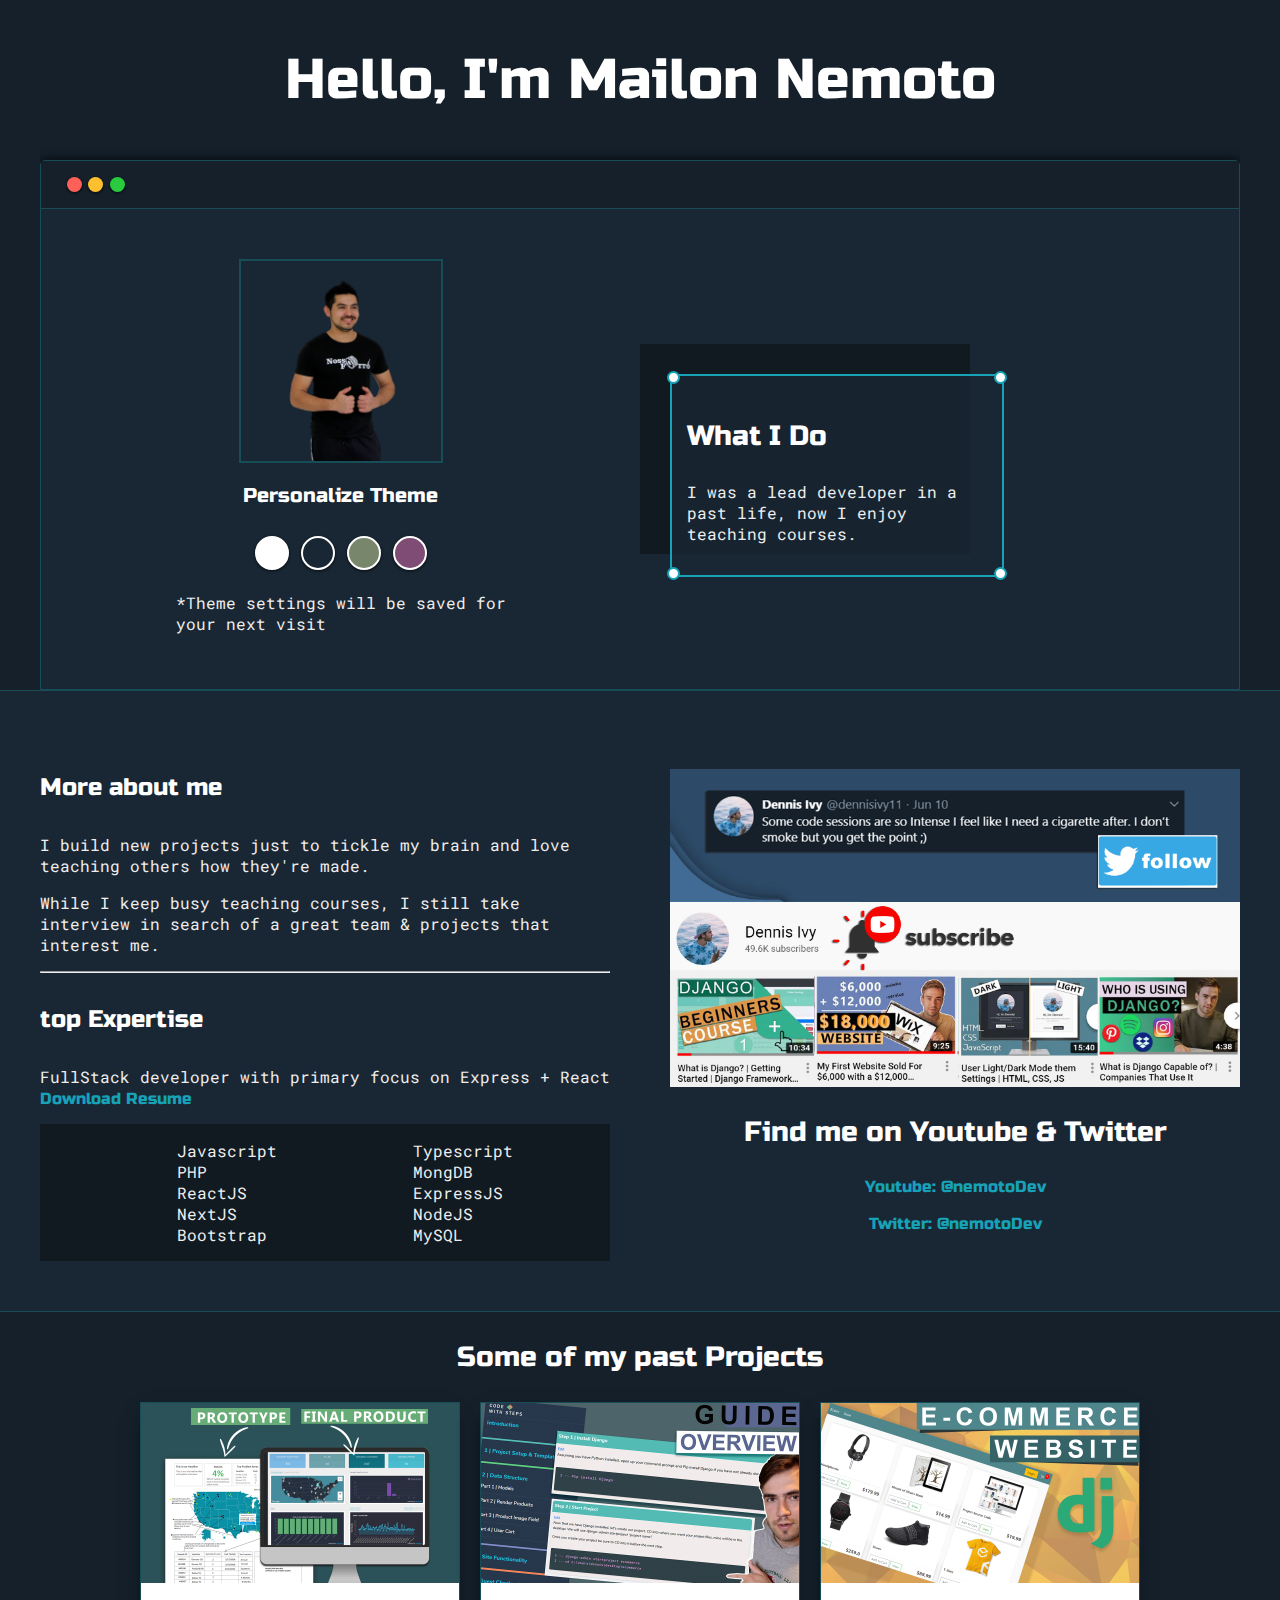
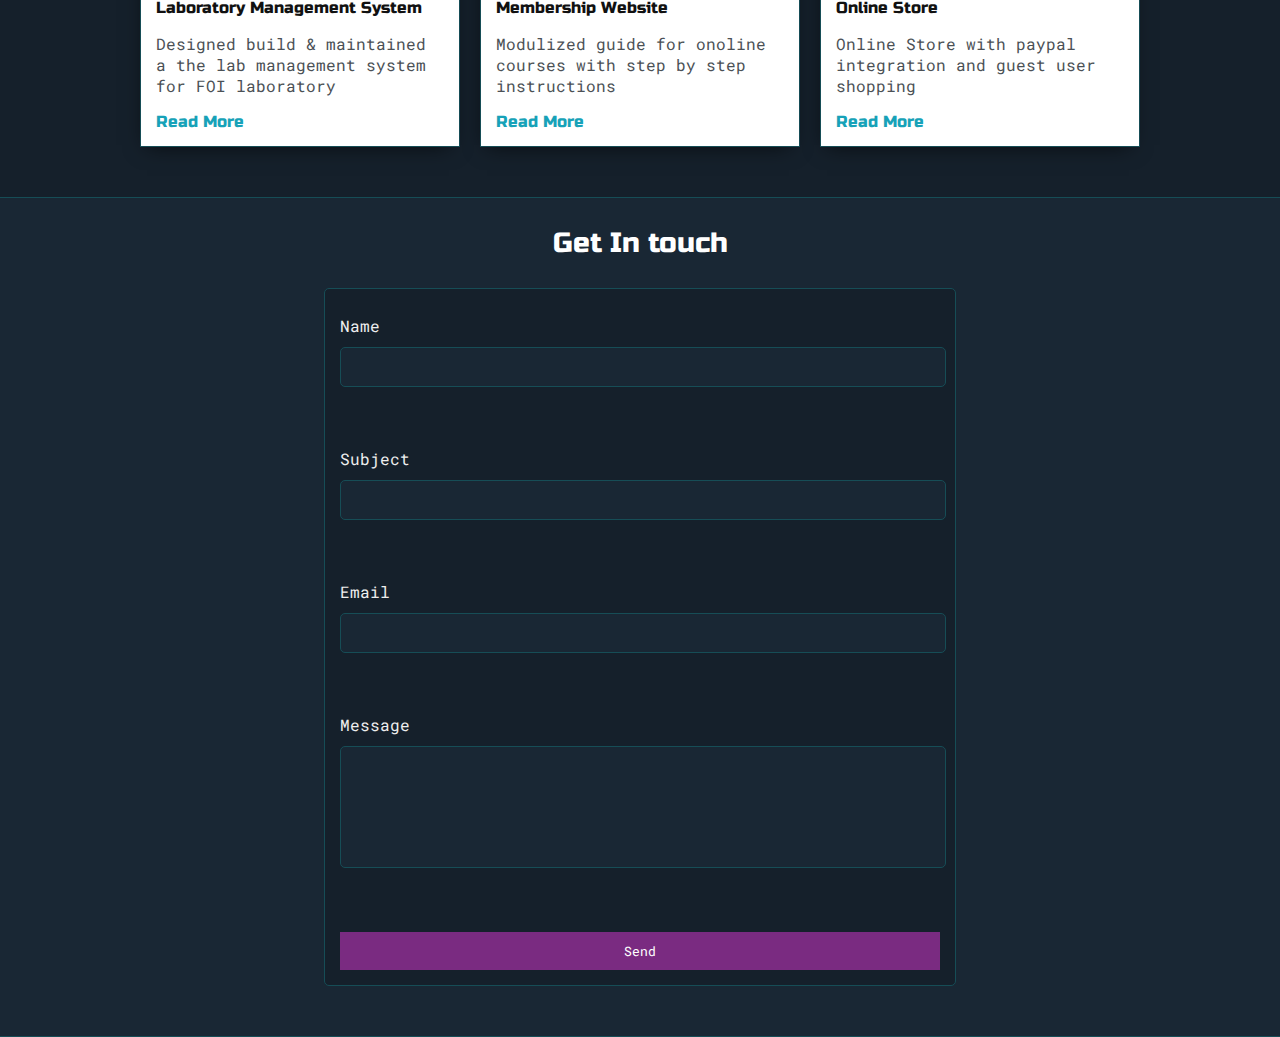
<file: index.html>
<!DOCTYPE html>
<html lang="en">
<head>
    <meta charset="UTF-8">
    <meta name="viewport" content="width=device-width, initial-scale=1.0">
    <title>Nemoto-Portfolio</title>

    <link href="https://fonts.googleapis.com/css2?family=Russo+One&display=swap" rel="stylesheet">

    <link href="https://fonts.googleapis.com/css2?family=Roboto+Mono:wght@400;500;600&display=swap" rel="stylesheet">

    <link rel="stylesheet" type="text/css" href="default.css">

    <link id="theme-style" rel="stylesheet" type="text/css" href="blue.css">
</head>
<body>
    
    <section class="s1">
        <div class="main-container">
            <div class="greeting-wrapper">
                <h1>Hello, I'm Mailon Nemoto</h1>
            </div>
            
            <div class="intro-wrapper">
                <div class="nav-wrapper">
                    <div class="dots-wrapper">
                        <div class="browser-dot" id="dot-1"></div>
                        <div class="browser-dot" id="dot-2"></div>
                        <div class="browser-dot" id="dot-3"></div>
                    </div>
                    <ul id="navigation">
                        <li><a href="#">About</a></li>
                        <li><a href="#">Services</a></li>
                        <li><a href="#">Contact</a></li>
                    </ul>
                </div>
                <div class="left-column">
                    <img id="profile-pic" src="images/hero-image.png" alt="maylon-forro">
                    <h5 style="text-align:center; line-height: 0;">Personalize Theme</h5>

                    <div id="theme-options-wrapper">
                        <div class="theme-dot" id="light-mode"></div>
                        <div class="theme-dot" id="blue-mode"></div>
                        <div class="theme-dot" id="green-mode"></div>
                        <div class="theme-dot" id="purple-mode"></div>
                    </div>

                    <p id="setting-note">*Theme  settings will be saved for <br /> your next visit</p>
                </div>
                <div class="right-column">

                    <div class="preview-shadow">
                        <div id="preview">
                            <div class="corner" id="corner-tl"></div>
                            <div class="corner" id="corner-tr"></div>
                            <h3>What I Do</h3>
                            <p>I was a lead developer in a past life, now I enjoy teaching courses.</p>
                            <div class="corner" id="corner-br"></div>
                            <div class="corner" id="corner-bl"></div>
                        </div>
                    </div>
                </div>
            </div>
        </div>
    </section>

    <section class="s2">
        <div class="main-container">
            
            <div class="about-wrapper">
                <div class="about-me">
                    <h4>More about me</h4>
                    <p>
                        I build new projects just to tickle my brain and love teaching others how they're made.
                    </p>
                    <p>
                        While I keep busy teaching courses, I still take interview in search of a great team & projects that interest me.
                    </p>                
                    <hr>
                    <h4>top Expertise</h4>
                    <p>
                        FullStack developer with primary focus on Express + React
                        <a href="resume.pdf" target="blank">
                            Download Resume
                        </a>
                    </p>
                    <div id="skills">
                        <ul>
                            <li>Javascript</li>
                            <li>PHP</li>
                            <li>ReactJS</li>
                            <li>NextJS</li>
                            <li>Bootstrap</li>
                        </ul>
                        <ul>
                            <li>Typescript</li>
                            <li>MongDB</li>
                            <li>ExpressJS</li>
                            <li>NodeJS</li>
                            <li>MySQL</li>
                        </ul>
                    </div>
                </div>

                <div class="social-links">
                    <img id="social_img" src="images/follow.jpg" alt="">
                    <h3>Find me on Youtube & Twitter</h3>

                    <a href="#" target="_blank">Youtube: @nemotoDev</a>
                    <br>
                    <a href="#" target="_blank">Twitter: @nemotoDev</a>
                </div>
            </div>
        </div>
    </section>

    <section class="s1">
        <div class="main-container">
            <h3 style="text-align: center">Some of my past Projects</h3>

            <div class="post-wrapper">
                <div>
                    <div class="post">
                        <img class="thumbnail" src="images/dash.jpg">
                        <div class="post-preview">
                            <h6 class="post-title">Laboratory Management System</h6>
                            <p class="post-intro">
                                Designed build & maintained a the lab management system for FOI laboratory
                            </p>
                            <a href="post.html" target="_blank">Read More</a>
                        </div>
                    </div>
                </div>

                <div>
                    <div class="post">
                        <img class="thumbnail" src="images/membership site.jpg">
                        <div class="post-preview">
                            <h6 class="post-title">Membership Website</h6>
                            <p class="post-intro">
                                Modulized guide for onoline courses with step by step instructions
                            </p>
                            <a href="#">Read More</a>
                        </div>
                    </div>
                </div>

                <div>
                    <div class="post">
                        <img class="thumbnail" src="images/ecom.jpg">
                        <div class="post-preview">
                            <h6 class="post-title">Online Store</h6>
                            <p class="post-intro">
                                Online Store with paypal integration and guest user shopping
                            </p>
                            <a href="#">Read More</a>
                        </div>
                    </div>
                </div>
            </div>
        </div>
    </section>

    <section class="s2">
        <div class="main-container">
            <h3 style="text-align: center;">Get In touch</h3>

            <form action="#" id="contact-form">
                <label for="">Name</label>
                <input type="text" name="name" class="input-field">

                <label for="">Subject</label>
                <input type="text" name="subject" class="input-field">

                <label for="">Email</label>
                <input type="text" name="email" class="input-field">

                <label for="">Message</label>
                <textarea name="mesage" class="input-field" > </textarea>

                <input type="submit" value="Send" id="submit-btn">
            </form>
        </div>
    </section>
</body>
</html>
</file>
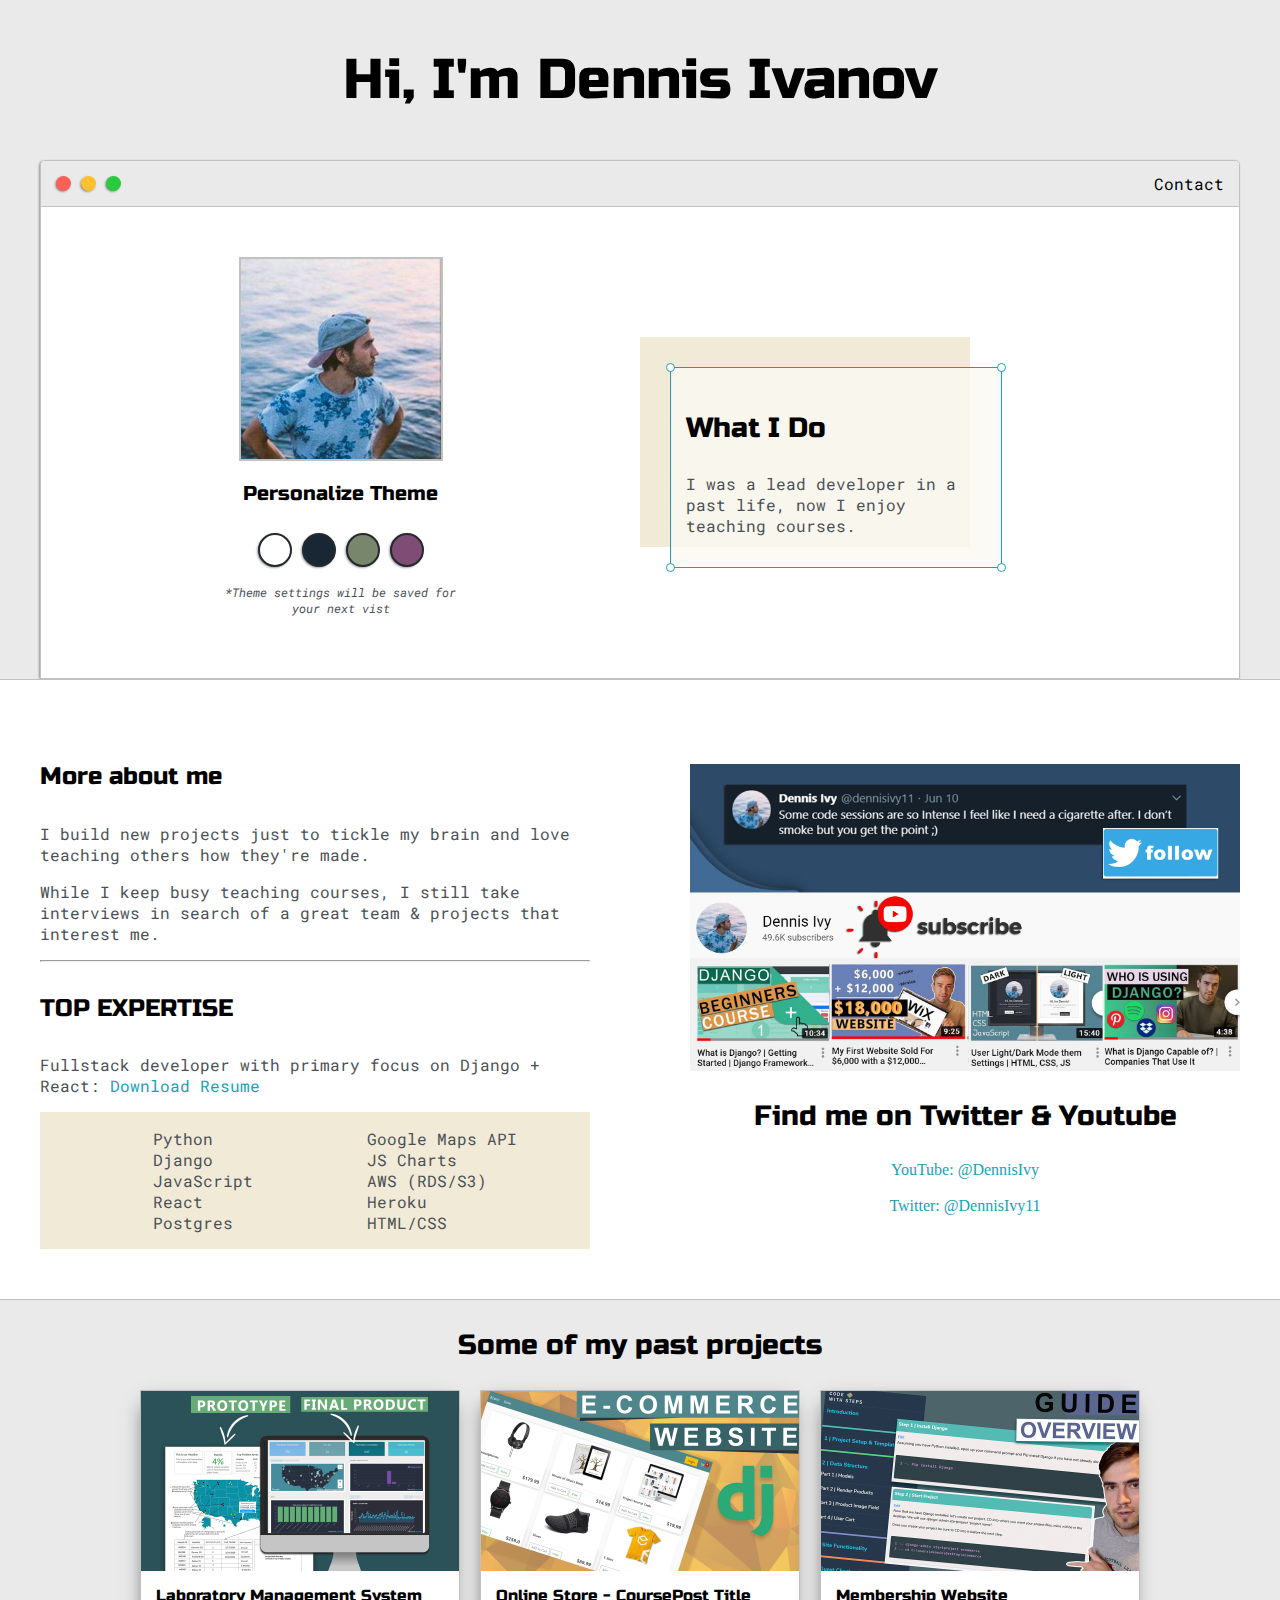
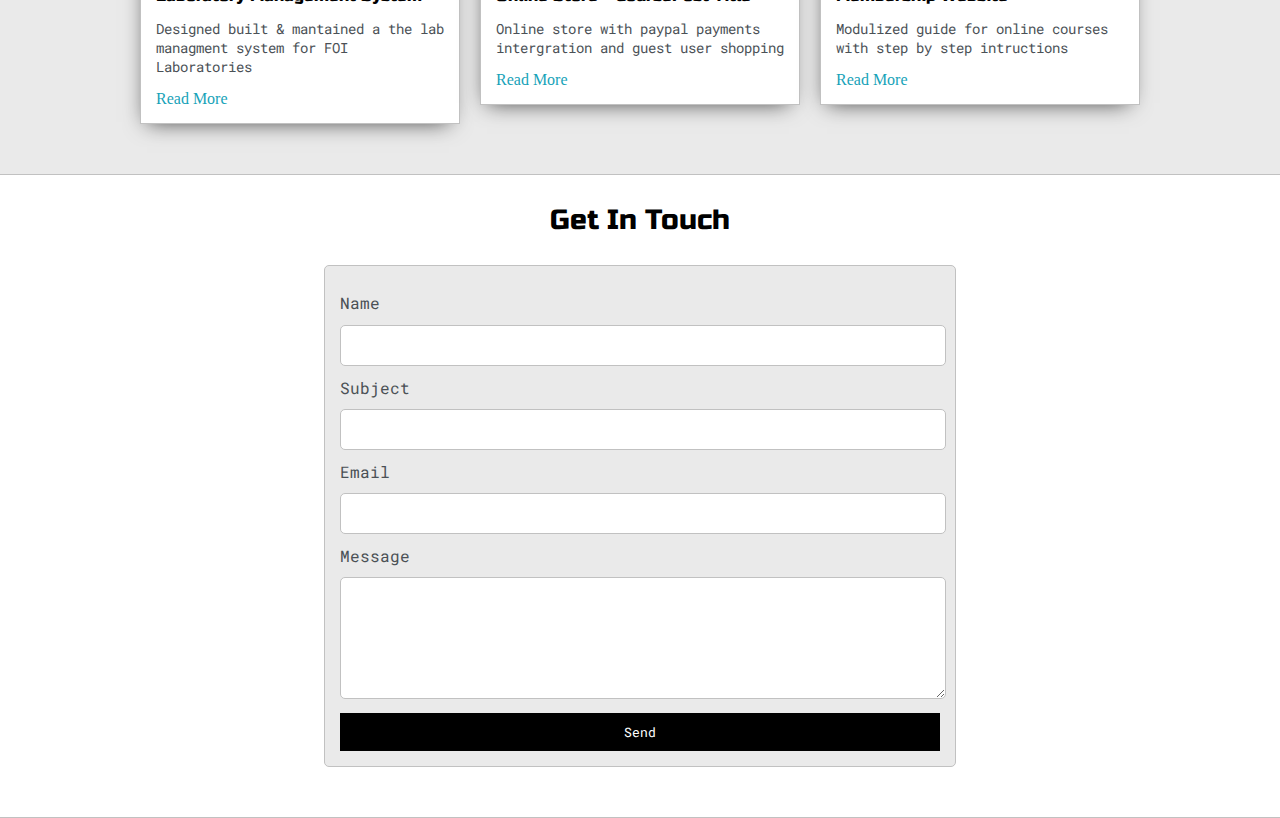
<file: portfolio-website-master/index.html>
<!DOCTYPE html>
<html>
<head>
	<title>Dennis Ivy</title>


	<meta name="viewport" content="width=device-width, initial-scale=1, maximum-scale=1, minimum-scale=1" />

	<link href="https://fonts.googleapis.com/css2?family=Russo+One&display=swap" rel="stylesheet">

	<link href="https://fonts.googleapis.com/css2?family=Roboto+Mono:wght@500&family=Russo+One&display=swap" rel="stylesheet">

	<link rel="stylesheet" type="text/css" href="default.css">
	<link id="theme-style" rel="stylesheet" type="text/css" href="">
</head>
<body>

	<section class="s1">
		<div class="main-container">
			<div class="greeting-wrapper">
				<h1>Hi, I'm Dennis Ivanov</h1>
			</div>


			<div class="intro-wrapper">
				<div class="nav-wrapper">

					<!-- Link around dots-wrapper added after tutorial video -->
					<a href="index.html">
						<div class="dots-wrapper">
							<div id="dot-1" class="browser-dot"></div>
							<div id="dot-2" class="browser-dot"></div>
							<div id="dot-3" class="browser-dot"></div>
						</div>
					</a>
					

					<ul id="navigation">
						<li><a href="index.html#contact">Contact</a></li>

					</ul>
				</div>

				<div class="left-column">
					<img id="profile_pic" src="images/Dennis.jpg">
					<h5 style="text-align: center;line-height: 0;">Personalize Theme</h5>

					<div id="theme-options-wrapper">
						<div data-mode="light" id="light-mode" class="theme-dot"></div>
						<div data-mode="blue" id="blue-mode" class="theme-dot"></div>
						<div data-mode="green" id="green-mode" class="theme-dot"></div>
						<div data-mode="purple" id="purple-mode" class="theme-dot"></div>
					</div>

					<p id="settings-note">*Theme settings will be saved for<br>your next vist</p>
				</div>

				<div class="right-column">

					<div id="preview-shadow">
						<div id="preview">
							<div id="corner-tl" class="corner"></div>
							<div id="corner-tr" class="corner"></div>
							<h3>What I Do</h3>
							<p>I was a lead developer in a past life, now I enjoy teaching courses.</p>
							<div id="corner-br" class="corner"></div>
							<div id="corner-bl" class="corner"></div>
						</div>
					</div>
				</div>
			</div>
		</div>
	</section>

	<section class="s2">
		<div class="main-container">

			<div class="about-wrapper">
				<div class="about-me">
					<h4>More about me</h4>

					<p>I build new projects just to tickle my brain and love teaching others how they're made.</p>

					<p>While I keep busy teaching courses, I still take interviews in search of a great team & projects that interest me.</p>


					<hr>

					<h4>TOP EXPERTISE</h4>

					<p>Fullstack developer with primary focus on Django + React: <a target="_blank" href="resume.pdf">Download Resume</a></p>

					<div id="skills">
						<ul>
							<li>Python</li>
							<li>Django</li>
							<li>JavaScript</li>
							<li>React</li>
							<li>Postgres</li>
						</ul>

						<ul>
							<li>Google Maps API</li>
							<li>JS Charts</li>
							<li>AWS (RDS/S3)</li>
							<li>Heroku</li>
							<li>HTML/CSS</li>
						</ul>

					</div>

				</div>

				
				<div class="social-links">
					<img id="social_img" src="images/follow.jpg">
					<h3>Find me on Twitter & Youtube</h3>

					<a target="_blank" href="https://www.youtube.com/c/dennisivy">YouTube: @DennisIvy</a>
					<br>
					<a target="_blank" href="https://twitter.com/dennisivy11">Twitter: @DennisIvy11</a>
				</div>
			</div>

		</div>
	</section>

	<section class="s1">
		<div class="main-container">
			<h3 style="text-align: center;">Some of my past projects</h3>

			<div class="post-wrapper">

				<div>
					<div class="post">
						<img class="thumbnail" src="images/dash.jpg">
						<div class="post-preview">
							<h6 class="post-title">Laboratory Management System</h6>
							<p class="post-intro">Designed built & mantained a the lab managment system for FOI Laboratories</p>
							<a href="post.html">Read More</a>
						</div>
					</div>
				</div>

				<div>
					<div class="post">
						<img class="thumbnail" src="images/ecom.jpg">
						<div class="post-preview">
							<h6 class="post-title">Online Store - CoursePost Title</h6>
							<p class="post-intro">Online store with paypal payments intergration and guest user shopping</p>
							<a href="post.html">Read More</a>
						</div>
					</div>
				</div>

				<div>
					<div class="post">
						<img class="thumbnail" src="images/membership site.jpg">
						<div class="post-preview">
							<h6 class="post-title">Membership Website</h6>
							<p class="post-intro">Modulized guide for online courses with step by  step intructions</p>
							<a href="post.html">Read More</a>
						</div>
					</div>
				</div>

			</div>
		</div>
	</section>

	<section class="s2">
		<div class="main-container">
			<a href=""></a>
			<h3 style="text-align: center;">Get In Touch</h3>

			<form id="contact-form">
				<a name="contact"></a>

				<label>Name</label>
				<input class="input-field" type="text" name="name">

				<label>Subject</label>
				<input class="input-field" type="text" name="subject">

				<label>Email</label>
				<input class="input-field" type="text" name="email">

				<label>Message</label>
				<textarea class="input-field" name="message"></textarea>

				<input id="submit-btn" type="submit" value="Send">
			</form>
		</div>
	</section> 

	<script type="text/javascript" src="script.js"></script>
</body>
</html>
</file>
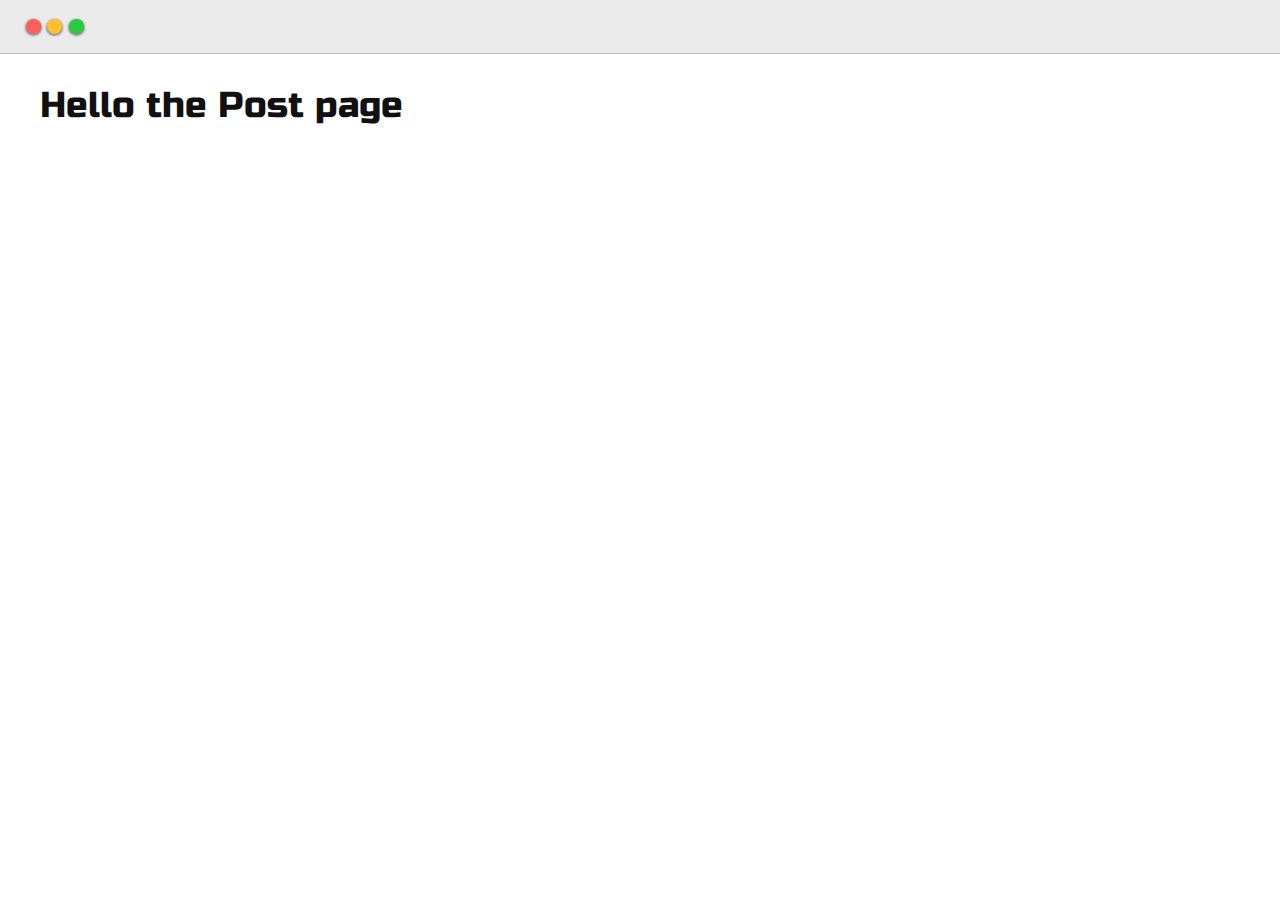
<file: post.html>
<!DOCTYPE html>
<html lang="en">
<head>
    <meta charset="UTF-8">
    <meta name="viewport" content="width=device-width, initial-scale=1.0">
    <title>Post page</title>
    <link href="https://fonts.googleapis.com/css2?family=Russo+One&display=swap" rel="stylesheet">

    <link href="https://fonts.googleapis.com/css2?family=Roboto+Mono:wght@400;500;600&display=swap" rel="stylesheet">

    <link rel="stylesheet" type="text/css" href="default.css">
</head>
<body>

    <div class="nav-wrapper">
        <div class="dots-wrapper">
            <div class="browser-dot" id="dot-1"></div>
            <div class="browser-dot" id="dot-2"></div>
            <div class="browser-dot" id="dot-3"></div>
        </div>
        <ul id="navigation">
            <a href="index.html" >Home</a>
            <li><a href="#">About</a></li>
            <li><a href="#">Services</a></li>
            <li><a href="#">Contact</a></li>
        </ul>
    </div>

    <div class="main-container">
        <h2>Hello the Post page</h2>
    </div>
</body>
</html>
</file>
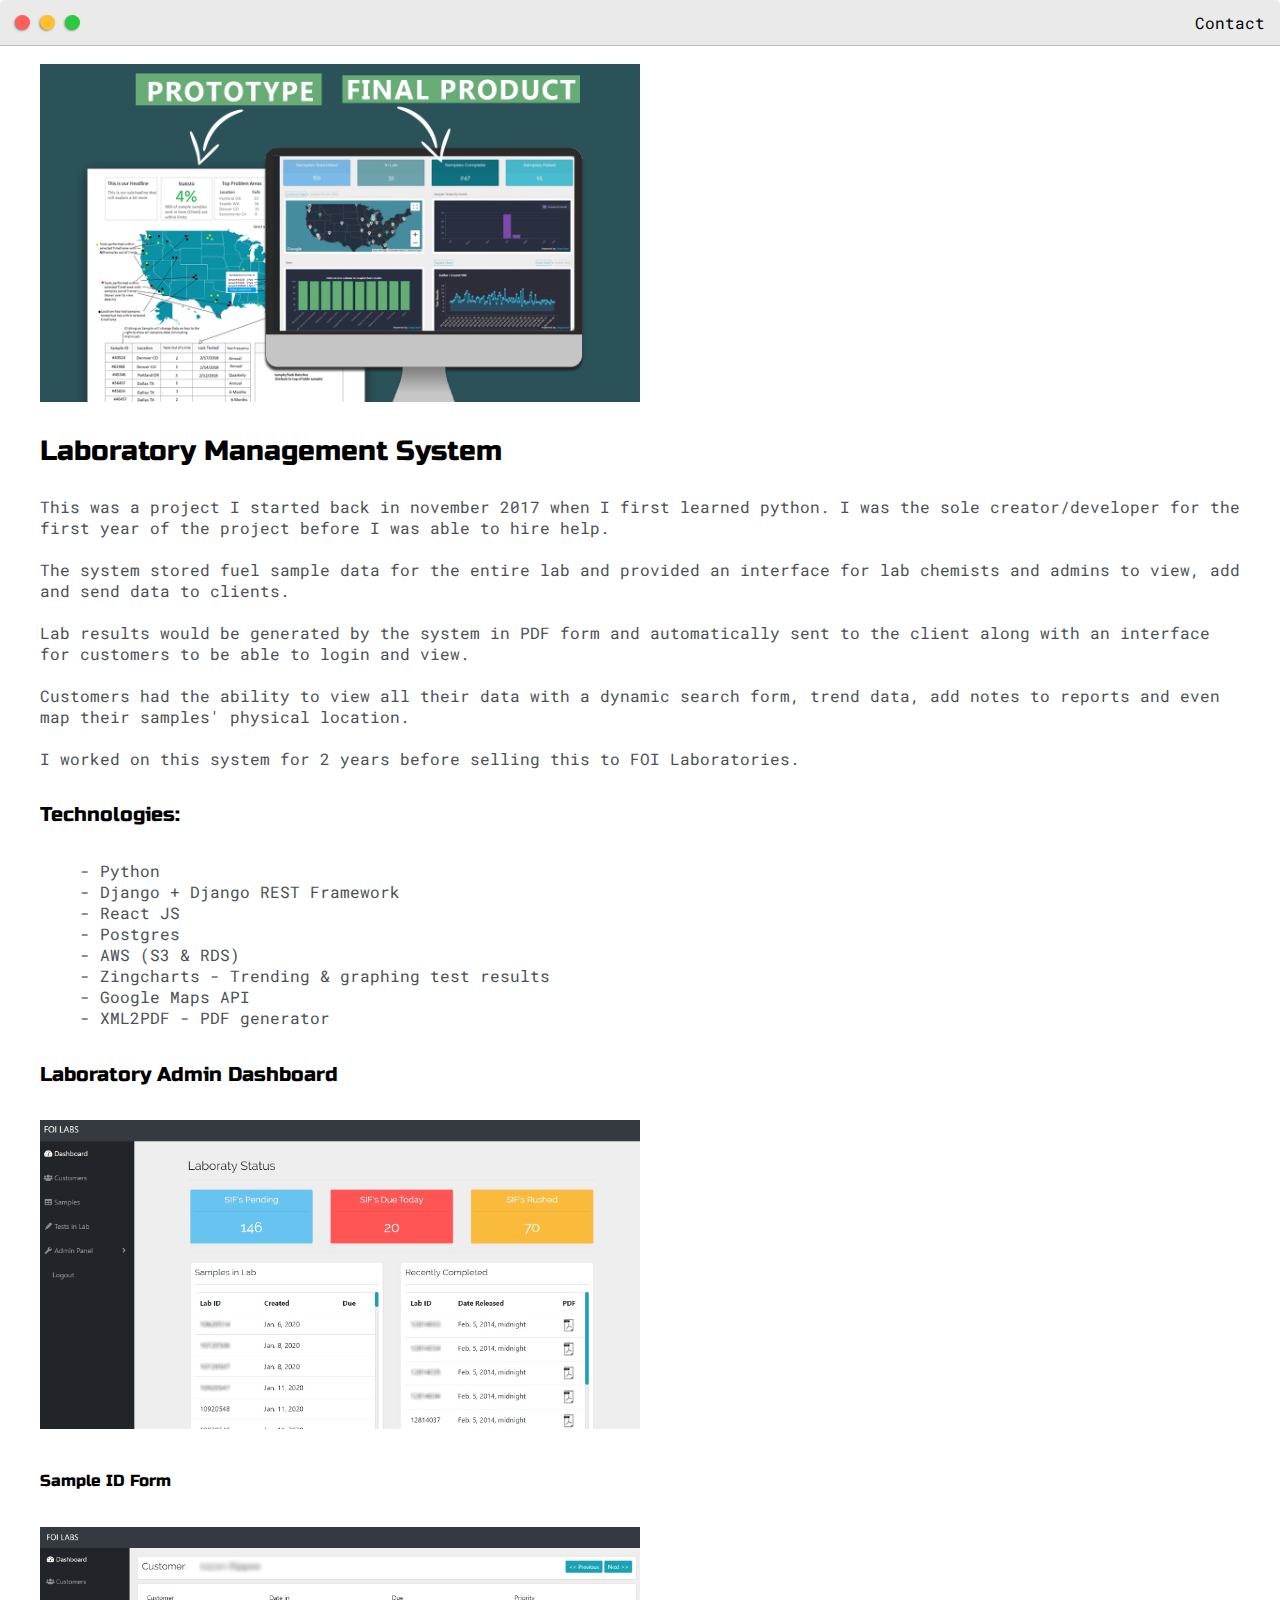
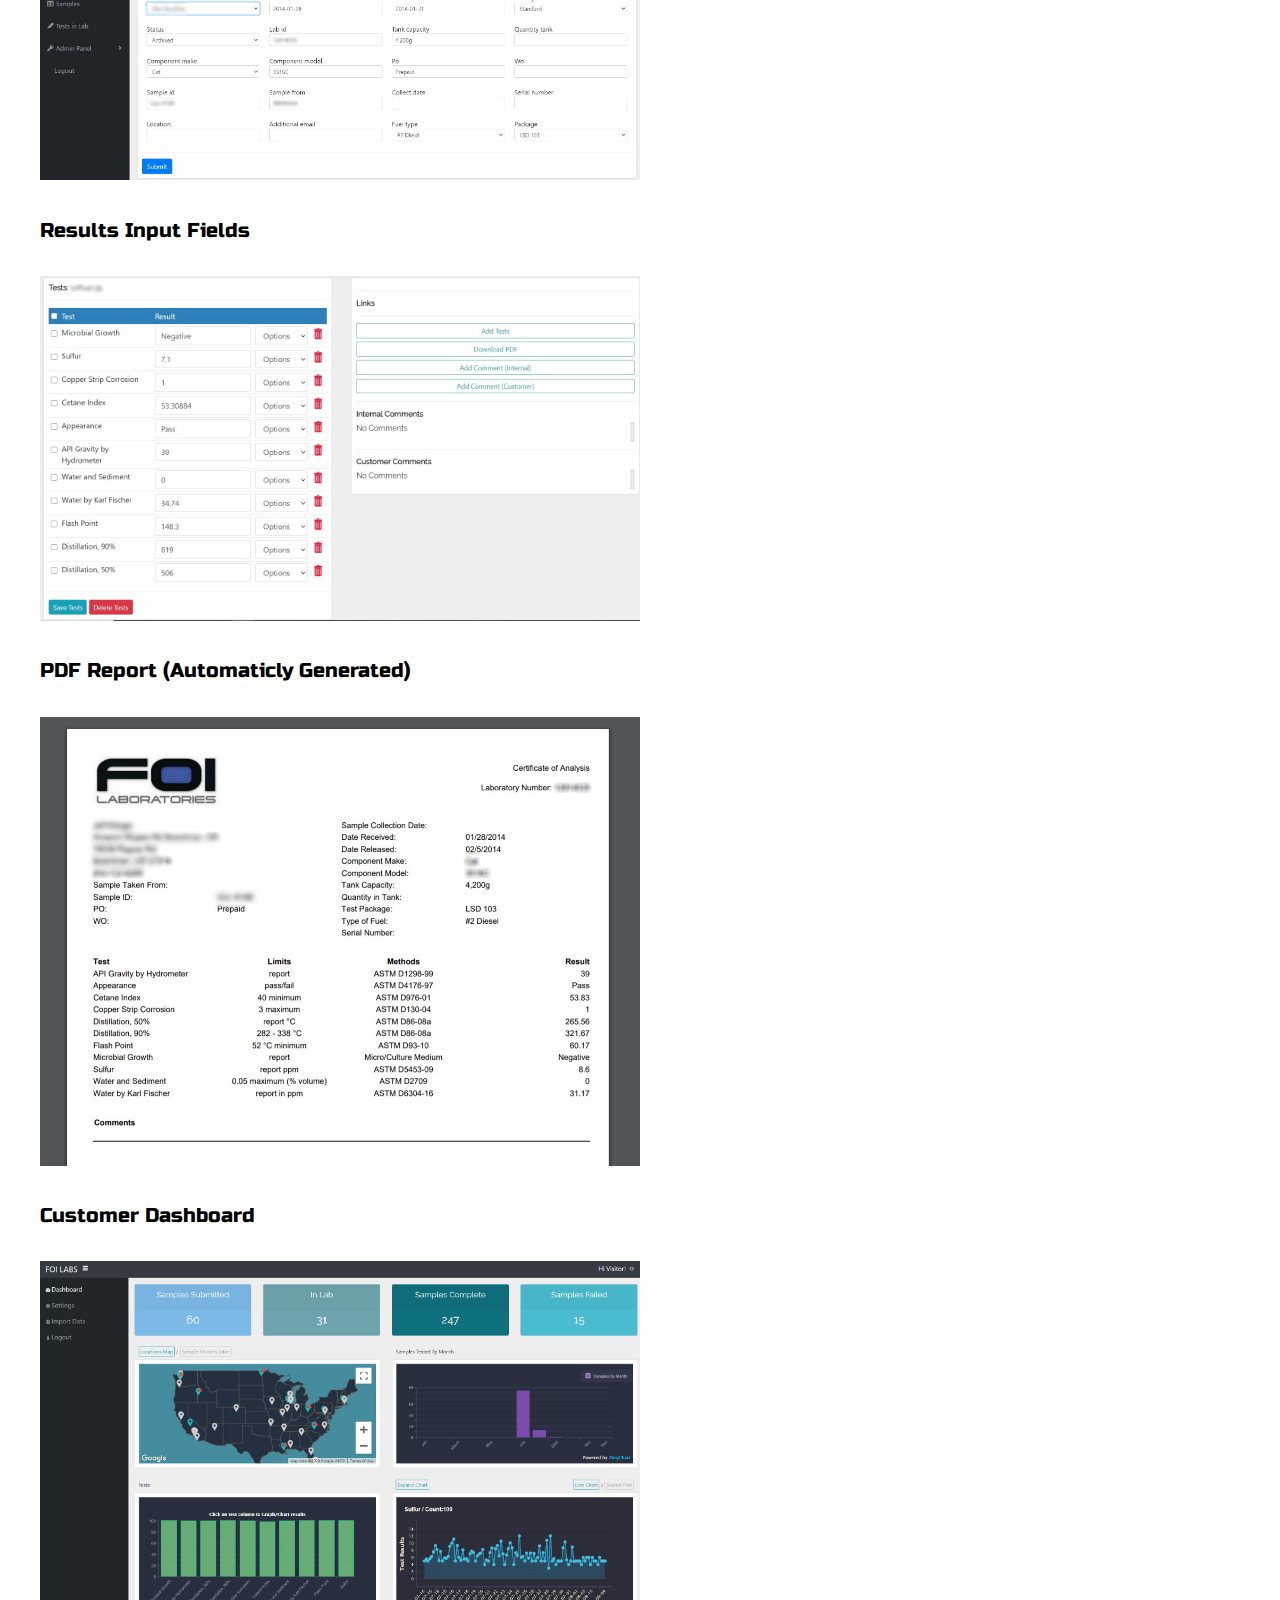
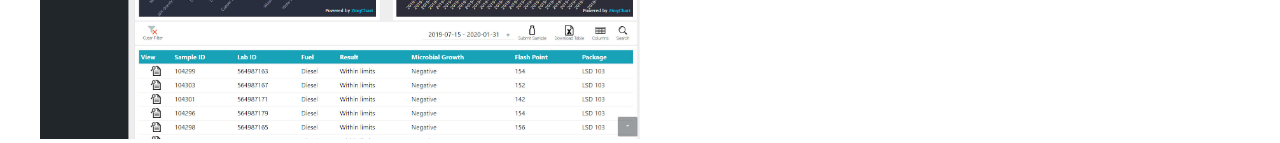
<file: portfolio-website-master/post.html>
<!DOCTYPE html>
<html>
<head>
	<title>Post Name</title>


	<meta name="viewport" content="width=device-width, initial-scale=1, maximum-scale=1, minimum-scale=1" />

	<link href="https://fonts.googleapis.com/css2?family=Russo+One&display=swap" rel="stylesheet">

	<link href="https://fonts.googleapis.com/css2?family=Roboto+Mono:wght@500&display=swap" rel="stylesheet">

	<link rel="stylesheet" type="text/css" href="default.css">


	<style type="text/css">
		.img-container{
			max-width: 600px;
		}

		img{
			width: 100%
		}

	</style>

</head>
<body>
	<div class="nav-wrapper">

		<!-- Link around dots-wrapper added after tutorial video -->
		<a href="index.html">
			<div class="dots-wrapper">
				<div id="dot-1" class="browser-dot"></div>
				<div id="dot-2" class="browser-dot"></div>
				<div id="dot-3" class="browser-dot"></div>
			</div>
		</a>

		<ul id="navigation">
			<li><a href="index.html#contact">Contact</a></li>

		</ul>
	</div>

	<div class="main-container">
		<br>

		<div class="img-container">
			<img src="images/dash.jpg">
		</div>
		
		<h3>Laboratory Management System</h3>

		<p>This was a project I started back in november 2017 when I first learned python. I was the sole creator/developer for the first year of the project before I was able to hire help.
		<br>
		<br>
		The system stored fuel sample data for the entire lab and provided an interface for lab chemists and admins to view, add and send data to clients.
		<br>
		<br>
		Lab results would be generated by the system in PDF form and automatically sent to the client along with an interface for customers to be able to login and view.
		<br>
		<br>
		Customers had the ability to view all their data with a dynamic search form, trend data, add notes to reports and even map their samples' physical location.
		<br>
		<br>
		I worked on this system for 2 years before selling this to FOI Laboratories.</p>

		<h5>Technologies:</h5>
		<ul>
			<li>- Python</li>
			<li>- Django + Django REST Framework</li>
			<li>- React JS</li>
			<li>- Postgres</li>
			<li>- AWS (S3 & RDS)</li>
			<li>- Zingcharts - Trending & graphing test results</li>
			<li>- Google Maps API</li>
			<li>- XML2PDF - PDF generator</li>
		</ul>


		<h5>Laboratory Admin Dashboard</h5>
		<div class="img-container">
			<img src="images/lab-dash.jpg">
		</div>

		<h6>Sample ID Form</h5>
		<div class="img-container">
			<img src="images/sample-form.jpg">
		</div>

		<h5>Results Input Fields</h5>
		<div class="img-container">
			<img src="images/results.jpg">
		</div>

		<h5>PDF Report (Automaticly Generated)</h5>
		<div class="img-container">
			<img src="images/pdf-report.jpg">
		</div>

		<h5>Customer Dashboard</h5>
		<div class="img-container">
			<img src="images/customer-dash.jpg">
		</div>

	</div>

</body>
</html>
</file>
<file: default.css>
:root {
    --mainColor: #eaeaea;
    --secondaryColor: #fff;

    --borderColor: #c1c1c1;

    --mainText: #111;
    --secondaryText: #4b5156;

    --themeDotBorder: #24292e;

    --previewBG: rgb(251, 249, 243, 0.8);
    --previewShadowColor: #f0ead6;

    --buttonColor: #111;
}


html, body {
    padding: 0;
    margin: 0;
}

h1, h2, h3, h4, h5, h6, strong {
    color: var(--mainText);
    font-family: 'Russo One', sans-serif;
    font-weight: 500;
}

p, li, span, label, input, textarea {
    color: var(--secondaryText);
    font-family: 'Roboto Mono', sans-serif;
}

a {
    text-decoration: none;
    color: #17a2b8;
    font-family: 'Russo One', sans-serif;
}

ul {
    list-style: none;
}

h1 { font-size: 56px; }
h2 { font-size: 36px; }
h3 { font-size: 28px; }
h4 { font-size: 24px; }
h5 { font-size: 20px; }
h6 { font-size: 16px; }

.s1 {
    background-color: var(--mainColor);
    border-bottom: 1px solid var(--borderColor);
    overflow: auto;
}

.s2 {
    background-color: var(--secondaryColor);
    border-bottom: 1px solid var(--borderColor);
    overflow: auto;
}

.main-container {
    width: 1200px;
    margin: 0 auto;
    overflow: hidden;
}

.greeting-wrapper {
    display: grid;
    align-content: center;
    text-align: center;
    min-height: 10em;
}
.greeting-wrapper p {
    text-align: center;
} 

.intro-wrapper {
    background-color: var(--secondaryColor);
    border: 1px solid var(--borderColor);
    border-radius: 5px 5px 0 0;

    box-shadow: 0px 0px 10px 1px rgba(0,0,0,0.75);
    -webkit-box-shadow: 0px 0px 10px 1px rgba(0,0,0,0.75);
    -moz-box-shadow: 0px 0px 10px 1px rgba(0,0,0,0.75);

    display: grid;
    grid-template-columns: 1fr 1fr;
    grid-template-rows: 3em 30em;
    grid-template-areas: 
        'nav-wrapper nav-wrapper'
        'left-column right-column'
    ;
}

.nav-wrapper {
    grid-area: nav-wrapper;
    border-bottom: 1px solid var(--borderColor);
    display: flex;
    justify-content: space-between;
    align-items: center;
    padding: 0 1rem;
    background-color: var(--mainColor);
}
.nav-wrapper .dots-wrapper {
    display: flex;
    gap: .4rem;
    padding: 10px;
}
#dot-1 {
    background-color: #fc6058;
}
#dot-2 {
    background-color: #fec02f;
}
#dot-3 {
    background-color: #2aca3e;
}
.dots-wrapper .browser-dot {
    background-color: #111;
    height: 15px;
    width: 15px;
    border-radius: 50%;

    box-shadow: 0px 1px 2px 1px rgba(0,0,0,0.4);
    -webkit-box-shadow: 0px 1px 2px 1px rgba(0,0,0,0.4);
    -moz-box-shadow: 0px 1px 2px 1px rgba(0,0,0,0.4);
}

#navigation a {
    color: var(--mainColor);
}

#navigation {
    display: flex;
    gap: 1rem;
}

.left-column {
    grid-area: left-column;
    padding: 50px 0;
    margin: auto;
}
#profile-pic {
    display: block;
    margin: 0 auto;
    height: 200px;
    width: 200px;
    object-fit: cover;
    border: 2px solid var(--borderColor);
}

#theme-options-wrapper {
    display: flex;
    justify-content: center;
}

.theme-dot {
    height: 30px;
    width: 30px;
    border-radius: 50%;
    cursor: pointer;
    margin: 6px;
    border: 2px solid var(--themeDotBorder);
    transition: all .4s ease-in-out;
    box-shadow: 0px 1px 2px 1px rgba(0,0,0,0.4);
    -webkit-box-shadow: 0px 1px 2px 1px rgba(0,0,0,0.4);
    -moz-box-shadow: 0px 1px 2px 1px rgba(0,0,0,0.4);
    background-color: gray;
}
.theme-dot:hover {
    border-width: 5px;
}
#light-mode {
    background-color: #fff;
}
#blue-mode {
    background-color: #192734;
}

#green-mode {
    background-color: #78866b;
}

#purple-mode {
    background-color: #7e4c74;
}


.right-column {
    grid-area: right-column;
    display: grid;
    align-content: center;

    padding-top: 50px;
    padding-bottom: 50px;
}

#preview {
    width: 300px;
    border: 2px solid #17a2b8;
    background-color: var(--previewBG);
    padding: 15px;
    position: relative;
}
.preview-shadow {
    background-color: var(--previewShadowColor);
    width: 300px;
    height: 180px;
    padding-left: 30px;
    padding-top: 30px;
}
.corner {
    width: 9px;
    height: 9px;
    border-radius: 50%;
    border: 2px solid #17a2b8;
    background-color: #fff;
    position: absolute;
}
#corner-tl {
    top: -5px;
    left: -5px;
}
#corner-tr {
    top: -5px;
    right: -5px;
}
#corner-br {
    bottom: -5px;
    left: -5px;
}
#corner-bl {
    bottom: -5px;
    right: -5px;
}

.about-wrapper {
    display: grid;
    grid-template-columns: repeat(auto-fit, minmax(320px, 1fr));
    padding-top: 50px;
    padding-bottom: 50px;
    gap: 60px;
}
#skills {
    display: flex;
    justify-content: space-evenly;
    background-color: var(--previewShadowColor);
}

.social-links {
    display: grid;
    align-content: center;
    text-align: center;
}

#social_img {
    width: 100%;
}

.post-wrapper {
    display: grid;
    grid-template-columns: repeat(auto-fit, 320px);
    gap: 20px;
    justify-content: center;
    padding-bottom: 50px;
}
.post {
    border: 1px solid var(--borderColor);
    -webkit-box-shadow: -2px 7px 21px -9px rgba(0, 0, 0, 0.75);
    -moz-box-shadow: -2px 7px 21px -9px rgba(0, 0, 0, 0.75);
    box-shadow: -2px 7px 21px -9px rgba(0, 0, 0, 0.75);
}
.thumbnail {
    display: block;
    width: 100%;
    height: 180px;
    object-fit: cover;
}
.post-preview {
    background-color: #fff;
    padding: 15px;
}
.post-title {
    color: #111;
    margin: 0;
}
.post-intro {
    color: #4b5156;
    font-size: 16px;
}

#contact-form {
    display: block;
    max-width: 600px;
    margin: 0 auto;
    border: 1px solid var(--borderColor);
    padding: 15px;
    border-radius: 5px;
    background-color: var(--mainColor);
    margin-bottom: 50px;
}

.input-field {
    width: 100%;
    padding-top: 10px;
    padding-bottom: 10px;
    background-color: var(--secondaryColor);
    border-radius: 5px;
    border: 1px solid var(--borderColor);
    margin-bottom: 50px;
}
#contact-form textarea {
    resize: none;
    min-height: 100px;
    font-size: 14px;
}
#contact-form label {
    line-height: 2.7em;
}
#submit-btn {
    margin-top: 10px;
    width: 100%;
    padding-top: 10px;
    padding-bottom: 10px;
    color: #fff;
    background-color: var(--buttonColor);
    border: none;
    cursor: pointer;
}



@media screen and (max-width: 1200px) {
    .main-container {
        width: 95%;
    }
}

@media screen and (max-width: 800px) {
    .intro-wrapper {
        grid-template-columns: 1fr;
        grid-template-areas: 
            'nav-wrapper'
            'left-column'
            'right-column'
        ;
    }
    .right-column {
        justify-content: center;
    }
}
</file>
<file: blue.css>
:root {
    --mainColor: #15202b;
    --secondaryColor: #192734;

    --borderColor: #164d56;

    --mainText: #fff;
    --secondaryText: #eeeeee;

    --themeDotBorder: #fff;

    --previewBG: rgb(25, 39, 52, 0.8);
    --previewShadowColor: #111921;

    --buttonColor: #7a2b81;
}
</file>
<file: portfolio-website-master/default.css>
:root{
	--mainColor:#eaeaea;
	--secondaryColor:#fff;

	--borderColor:#c1c1c1;

	--mainText:black;
	--secondaryText:#4b5156;

	--themeDotBorder:#24292e;

	--previewBg:rgb(251, 249, 243, 0.8);
	--previewShadow:#f0ead6;


	--buttonColor:black;


}


html, body{
	padding: 0;
	margin: 0;
	scroll-behavior: smooth;
}

body *{
	transition: 0.3s;
}


h1, h2, h3, h4, h5, h6, strong{
	color: var(--mainText);
	font-family: 'Russo One', sans-serif;
	font-weight: 500;
}

p, li, span, label, input, textarea{
	color: var(--secondaryText);
	font-family: 'Roboto Mono', monospace;
}

a{
	text-decoration: none;
	color:#17a2b8;
}

ul{
	list-style: none;
}

h1 { font-size: 56px;}
h2 { font-size: 36px;}
h3 { font-size: 28px;}
h4 { font-size: 24px;}
h5 { font-size: 20px;}
h6 { font-size: 16px;}


.s1{
	background-color: var(--mainColor);
	border-bottom:1px solid var(--borderColor);
	overflow:auto;
}

.s2{
	background-color: var(--secondaryColor);
	border-bottom:1px solid var(--borderColor);
	overflow:auto;
}




.main-container{
	width: 1200px;
	margin: 0 auto;
}


.greeting-wrapper{
	display: grid;
	text-align: center;
	align-content: center;
	min-height: 10em;

}

.intro-wrapper{
	background-color: var(--secondaryColor);
	border:1px solid var(--borderColor);
	border-radius:5px 5px 0 0;


	-webkit-box-shadow: -1px 1px 3px -1px rgba(0,0,0,0.75);
	-moz-box-shadow: -1px 1px 3px -1px rgba(0,0,0,0.75);
	box-shadow: -1px 1px 3px -1px rgba(0,0,0,0.75);

	display: grid;
	grid-template-columns: 1fr 1fr;
	grid-template-areas: 
		'nav-wrapper nav-wrapper'
		'left-column right-column'
	;
}


.nav-wrapper{
	border-radius:5px 5px 0 0;
	grid-area:nav-wrapper;
	border-bottom: 1px solid var(--borderColor);
	display: flex;
	justify-content: space-between;
	align-items: center;
	background-color: var(--mainColor);
}

#navigation a{
	color:var(--mainText);
}


#navigation{
	margin:0;
	padding: 10px;
}

#navigation li{
	display: inline-block;
	margin-right: 5px;
	margin-left:5px;
}

.dots-wrapper{
	display: flex;
	padding: 10px;
}

#dot-1{
	background-color:  #FC6058;
}

#dot-2{
	background-color:  #FEC02F;
}

#dot-3{
	background-color:  #2ACA3E;
}

.browser-dot{
	background-color: black;
	height: 15px;
	width: 15px;
	border-radius: 50%;
	margin: 5px;

	-webkit-box-shadow: -1px 1px 3px -1px rgba(0,0,0,0.75);
	-moz-box-shadow: -1px 1px 3px -1px rgba(0,0,0,0.75);
	box-shadow: -1px 1px 3px -1px rgba(0,0,0,0.75);

}


.left-column{
	grid-area: left-column;
	padding-top:50px;
	padding-bottom: 50px;
}

#profile_pic{
	display: block;
	margin:0 auto;

	height: 200px;
	width: 200px;
	object-fit: cover;
	border:2px solid var(--borderColor);
}


#theme-options-wrapper{
	display: flex;
	justify-content: center;
}

.theme-dot{
	height: 30px;
	width: 30px;
	background-color: black;
	border-radius: 50%;

	margin: 5px;
	border:2px solid var(--themeDotBorder);

	-webkit-box-shadow: -1px 1px 3px -1px rgba(0,0,0,0.75);
	-moz-box-shadow: -1px 1px 3px -1px rgba(0,0,0,0.75);
	box-shadow: -1px 1px 3px -1px rgba(0,0,0,0.75);

	cursor: pointer;
}


.theme-dot:hover{
	border-width: 5px;
}


#light-mode{
	background-color: #fff;
}

#blue-mode{
	background-color: #192734;
}

#green-mode{
	background-color: #78866b;
}

#purple-mode{
	background-color: #7E4C74;
}

#settings-note{
	font-size: 12px;
	font-style: italic;
	text-align: center;
}

.right-column{
	grid-area: right-column;
	display: grid;
	align-content: center;

	padding-top: 50px;
	padding-bottom: 50px;
}


#preview-shadow{
	background-color: var(--previewShadow);
	max-width: 300px;
	height: 180px;
	padding-left: 30px;
	padding-top: 30px;
}

#preview{
	width: 300px;
	border:1.5px solid #17a2b8;
	background-color: var(--previewBg);
	padding:15px;
	position: relative;
}

.corner{
	width:7px;
	height: 7px;
	border-radius: 50%;
	border:1.5px solid #17a2b8;
	background-color: #fff;
	position: absolute;
}

#corner-tl{
	top:-5px;
	left: -5px
}

#corner-tr{
	top:-5px;
	right: -5px
}


#corner-br{
	bottom:-5px;
	right: -5px
}


#corner-bl{
	bottom:-5px;
	left: -5px
}

.about-wrapper{
	display: grid;
	grid-template-columns: repeat(auto-fit, minmax(320px, 1fr));
	padding-bottom: 50px;
	padding-top: 50px;
	gap:100px;
}


#skills{
	display: flex;
	justify-content: space-evenly;
	background-color: var(--previewShadow);
}

.social-links{
	display: grid;
	align-content: center;
	text-align: center;
}

#social_img{
	width: 100%;
}


.post-wrapper{
	display: grid;
	grid-template-columns: repeat(auto-fit, 320px);
	gap:20px;
	justify-content: center;
	padding-bottom: 50px;
}

.post{
	border:1px solid var(--borderColor);
	-webkit-box-shadow: -2px 7px 21px -9px rgba(0,0,0,0.75);
	-moz-box-shadow: -2px 7px 21px -9px rgba(0,0,0,0.75);
	box-shadow: -2px 7px 21px -9px rgba(0,0,0,0.75);
}

.thumbnail{
	display: block;
	width: 100%;
	height:180px;
	object-fit: cover;
}

.post-preview{
	background-color: #fff;
	padding:15px;
}

.post-title{
	color:black;
	margin: 0;
}

.post-intro{
	color:#4b5156;
	font-size: 14px;
}


#contact-form{
	display: block;
	max-width: 600px;
	margin: 0 auto;
	border: 1px solid var(--borderColor);
	padding: 15px;
	border-radius: 5px;
	background-color: var(--mainColor);
	margin-bottom: 50px;

}

#contact-form label{
	line-height: 2.7em;
}

#contact-form textarea{
	min-height: 100px;
	font-size: 14px;
}


.input-field{
	width: 100%;
	padding-top: 10px;
	padding-bottom:10px; 
	background-color: var(--secondaryColor);
	border-radius: 5px;
	border:1px solid var(--borderColor);
	font-size: 14px;
}


#submit-btn{
	margin-top: 10px;
	width: 100%;
	padding-top: 10px;
	padding-bottom:10px; 
	color: #fff;
	background-color: var(--buttonColor);
	border:none;
}


@media screen and (max-width: 1200px){
	.main-container{
		width: 95%;
	}
}

@media screen and (max-width: 800px){
	.intro-wrapper{
		grid-template-columns: 1fr;
		grid-template-areas: 
			'nav-wrapper'
			'left-column'
			'right-column'
		;
	}

	.right-column{
		justify-content: center;
	}

}

@media screen and (max-width: 400px){
	#preview-shadow{
		max-width: 280px;
		height: 180px;
		padding-left: 10px;
		padding-top: 10px;
	}

	#preview{
		width: 280px;

	}

}
</file>
